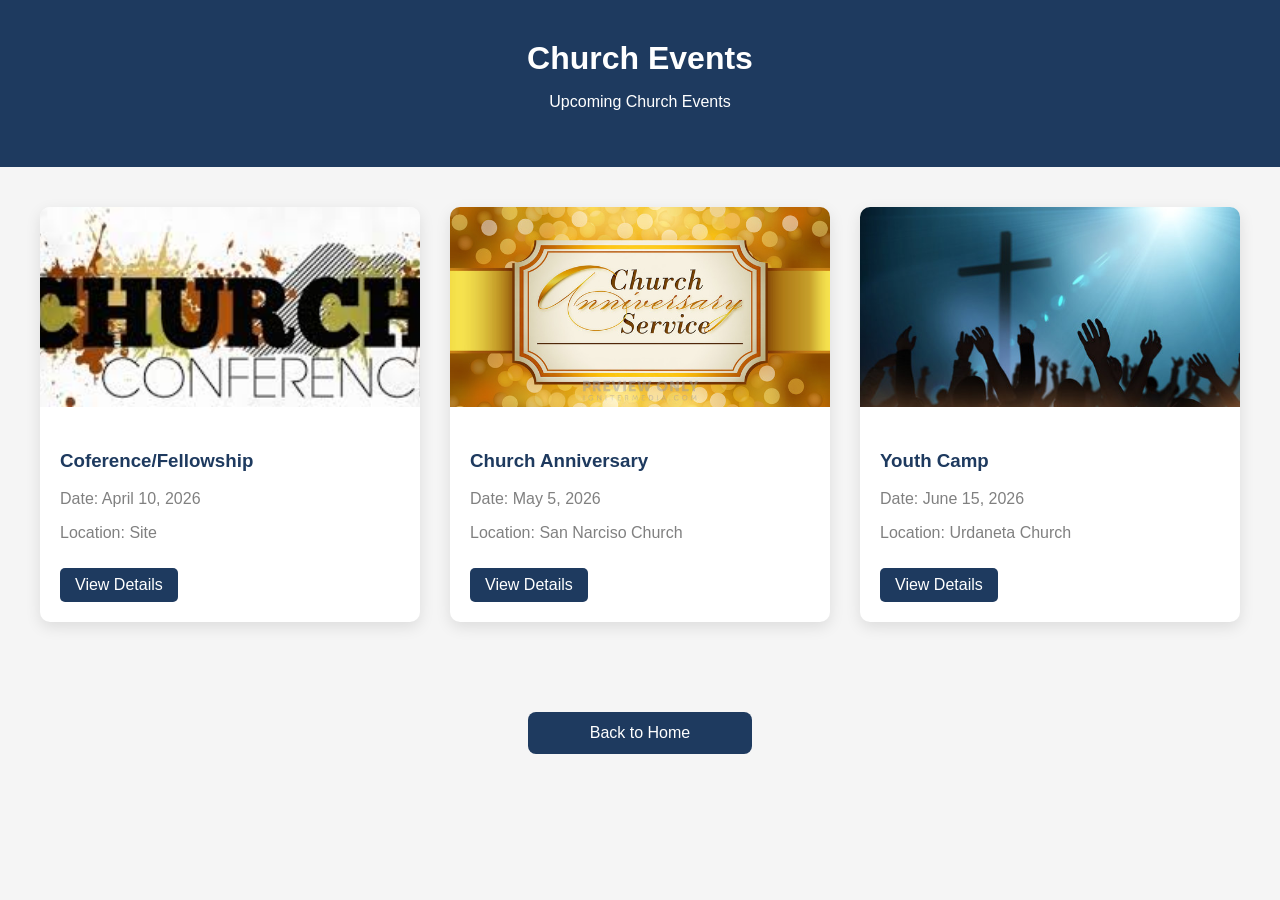
<file: Faith Church Inc/Events.html>
<!DOCTYPE html>
<html lang="en">

<head>
    <meta charset="UTF-8">
    <meta name="viewport" content="width=device-width, initial-scale=1.0">

    <title>Church Events</title>

    <style>
        body {
            margin: 0;
            font-family: Arial, Helvetica, sans-serif;
            background: #f5f5f5;
        }

        /* Header */
        .header {
            background: #1e3a5f;
            color: white;
            text-align: center;
            padding: 40px;
        }

        .header h1 {
            margin: 0;
        }

        /* Container */
        .container {
            padding: 40px;
        }

        /* Event Cards */
        .event-container {
            display: grid;
            grid-template-columns: repeat(auto-fit, minmax(280px, 1fr));
            gap: 30px;
        }

        .event-card {
            background: white;
            border-radius: 10px;
            overflow: hidden;
            box-shadow: 0 5px 15px rgba(0, 0, 0, 0.1);
            transition: 0.3s;
        }

        .event-card:hover {
            transform: translateY(-10px);
        }

        /* Image */
        .event-card img {
            width: 100%;
            height: 200px;
            object-fit: cover;
        }

        /* Content */
        .event-content {
            padding: 20px;
        }

        .event-content h3 {
            color: #1e3a5f;
        }

        .event-content p {
            color: gray;
        }

        /* Buttons */
        .event-btn {
            display: inline-block;
            margin-top: 10px;
            padding: 8px 15px;
            background: #1e3a5f;
            color: white;
            text-decoration: none;
            border-radius: 5px;
        }

        /* Back Button */
        .back-btn {
            display: block;
            width: 200px;
            margin: 50px auto;
            padding: 12px;
            background: #1e3a5f;
            color: white;
            text-decoration: none;
            text-align: center;
            border-radius: 8px;
        }
    </style>

</head>

<body>

    <div class="header">
        <h1>Church Events</h1>
        <p>Upcoming Church Events</p>
    </div>

    <div class="container">

        <div class="event-container">

            <!-- Event 1 -->
            <div class="event-card">
                <img src="images/conference.jpeg" alt="Coference/Fellowship">
                <div class="event-content">
                    <h3>Coference/Fellowship</h3>
                    <p>Date: April 10, 2026</p>
                    <p>Location: Site</p>
                    <a href="images/conference.jpeg" class="event-btn">View Details</a>
                </div>
            </div>

            <!-- Event 2 -->
            <div class="event-card">
                <img src="images/anniversary.jpg" alt="Church Anniversary">
                <div class="event-content">
                    <h3>Church Anniversary</h3>
                    <p>Date: May 5, 2026</p>
                    <p>Location: San Narciso Church</p>
                    <a href="images/anniversary.jpg" class="event-btn">View Details</a>
                </div>
            </div>

            <!-- Event 3 -->
            <div class="event-card">
                <img src="images/YOUTH.JPG" alt="Youth Camp">
                <div class="event-content">
                    <h3>Youth Camp</h3>
                    <p>Date: June 15, 2026</p>
                    <p>Location: Urdaneta Church</p>
                    <a href="images/YOUTH.JPG" class="event-btn">View Details</a>
                </div>
            </div>

        </div>

    </div>

    <a href="index.html" class="back-btn">Back to Home</a>

</body>

</html>
</file>
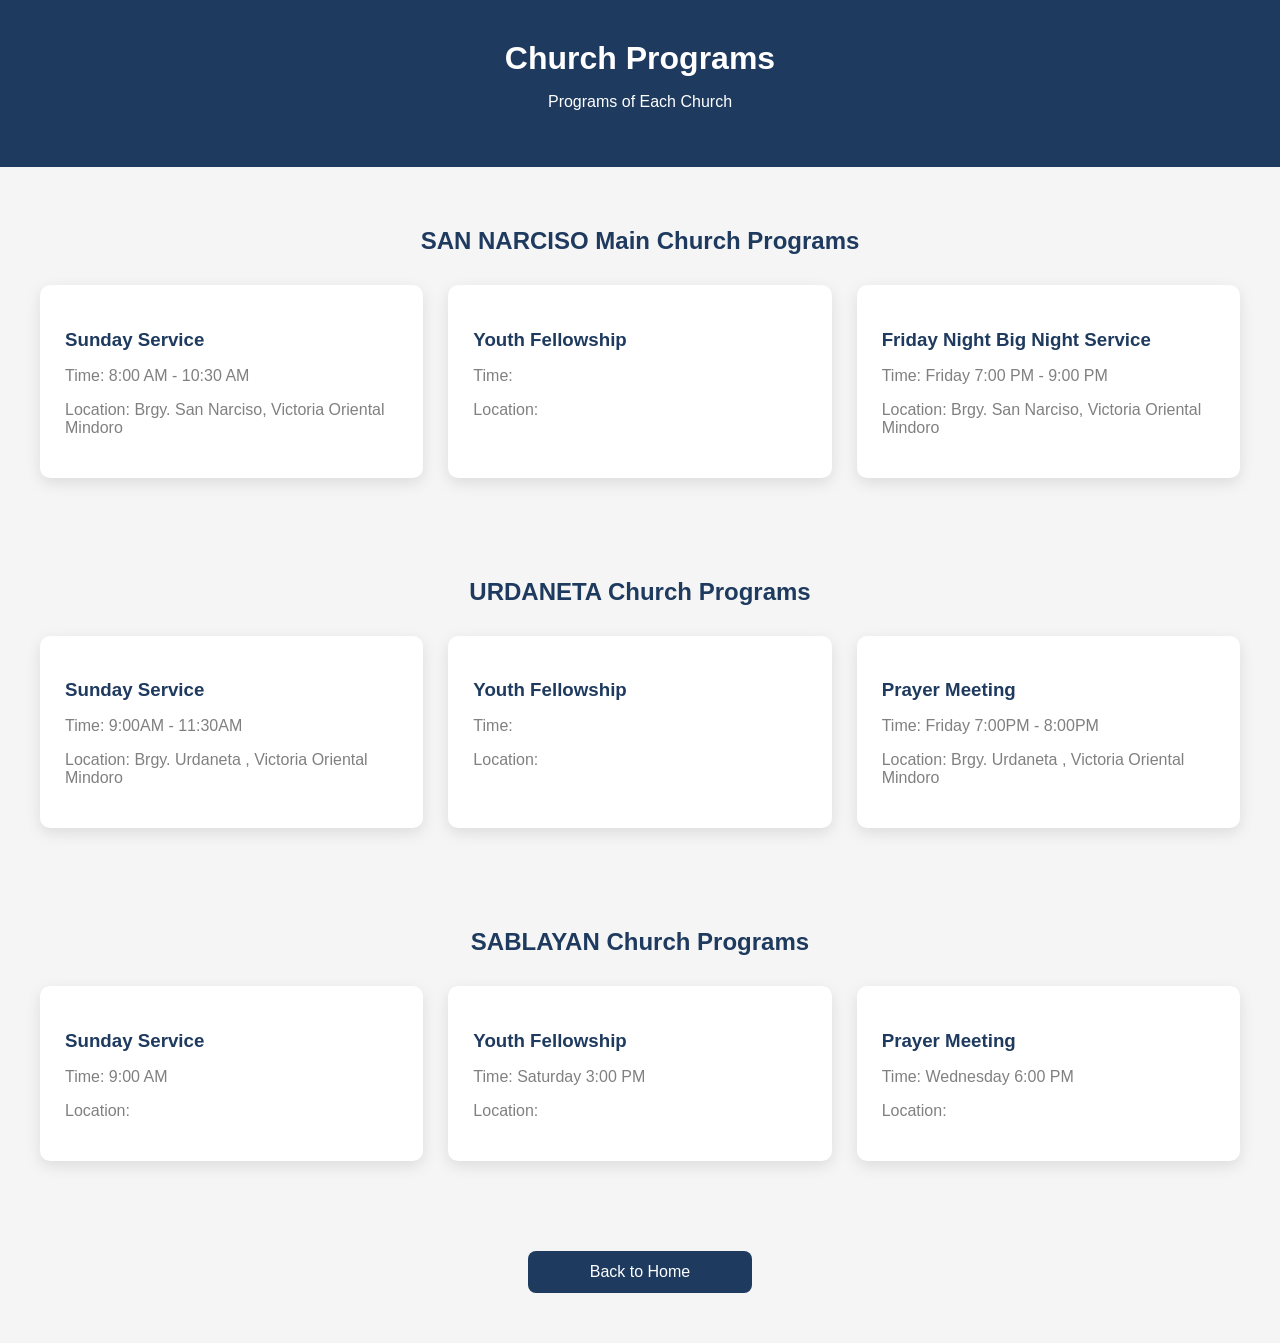
<file: Faith Church Inc/Programs.html>
<!DOCTYPE html>
<html lang="en">

<head>
    <meta charset="UTF-8">
    <meta name="viewport" content="width=device-width, initial-scale=1.0">

    <title>Church Programs</title>

    <style>
        body {
            margin: 0;
            font-family: Arial, Helvetica, sans-serif;
            background: #f5f5f5;
        }

        /* Header */

        .header {
            background: #1e3a5f;
            color: white;
            text-align: center;
            padding: 40px;
        }

        .header h1 {
            margin: 0;
        }

        /* Church Section */

        .church {
            padding: 40px;
        }

        .church h2 {
            text-align: center;
            color: #1e3a5f;
            margin-bottom: 30px;
        }

        /* Cards */

        .card-container {
            display: grid;
            grid-template-columns: repeat(auto-fit, minmax(250px, 1fr));
            gap: 25px;
        }

        .card {
            background: white;
            padding: 25px;
            border-radius: 10px;
            box-shadow: 0 5px 15px rgba(0, 0, 0, 0.1);
            transition: 0.3s;
        }

        .card:hover {
            transform: translateY(-8px);
        }

        .card h3 {
            color: #1e3a5f;
            margin-bottom: 10px;
        }

        .card p {
            color: gray;
        }

        /* Back Button */

        .back-btn {
            display: block;
            width: 200px;
            margin: 50px auto;
            padding: 12px;
            background: #1e3a5f;
            color: white;
            text-decoration: none;
            text-align: center;
            border-radius: 8px;
        }

        .back-btn:hover {
            background: #2c5282;
        }
    </style>

</head>

<body>

    <div class="header">
        <h1>Church Programs</h1>
        <p>Programs of Each Church</p>
    </div>


    <!-- Church 1 -->
    <div class="church">

        <h2>SAN NARCISO Main Church Programs</h2>

        <div class="card-container">

            <div class="card">
                <h3>Sunday Service</h3>
                <p>Time: 8:00 AM - 10:30 AM</p>
                <p>Location: Brgy. San Narciso, Victoria Oriental Mindoro </p>
            </div>

            <div class="card">
                <h3>Youth Fellowship</h3>
                <p>Time:</p>
                <p>Location:</p>
            </div>

            <div class="card">
                <h3>Friday Night Big Night Service</h3>
                <p>Time: Friday 7:00 PM - 9:00 PM</p>
                <p>Location: Brgy. San Narciso, Victoria Oriental Mindoro</p>
            </div>

        </div>

    </div>



    <!-- Church 2 -->
    <div class="church">

        <h2>URDANETA Church Programs</h2>

        <div class="card-container">

            <div class="card">
                <h3>Sunday Service</h3>
                <p>Time: 9:00AM - 11:30AM</p>
                <p>Location: Brgy. Urdaneta , Victoria Oriental Mindoro </p>
            </div>

            <div class="card">
                <h3>Youth Fellowship</h3>
                <p>Time:</p>
                <p>Location:</p>
            </div>

            <div class="card">
                <h3>Prayer Meeting</h3>
                <p>Time: Friday 7:00PM - 8:00PM </p>
                <p>Location: Brgy. Urdaneta , Victoria Oriental Mindoro</p>
            </div>

        </div>

    </div>



    <!-- Church 3 -->
    <div class="church">

        <h2>SABLAYAN Church Programs</h2>

        <div class="card-container">

            <div class="card">
                <h3>Sunday Service</h3>
                <p>Time: 9:00 AM</p>
                <p>Location:</p>
            </div>

            <div class="card">
                <h3>Youth Fellowship</h3>
                <p>Time: Saturday 3:00 PM</p>
                <p>Location:</p>
            </div>

            <div class="card">
                <h3>Prayer Meeting</h3>
                <p>Time: Wednesday 6:00 PM</p>
                <p>Location:</p>
            </div>

        </div>

    </div>


    <a href="index.html" class="back-btn">Back to Home</a>

</body>

</html>
</file>
